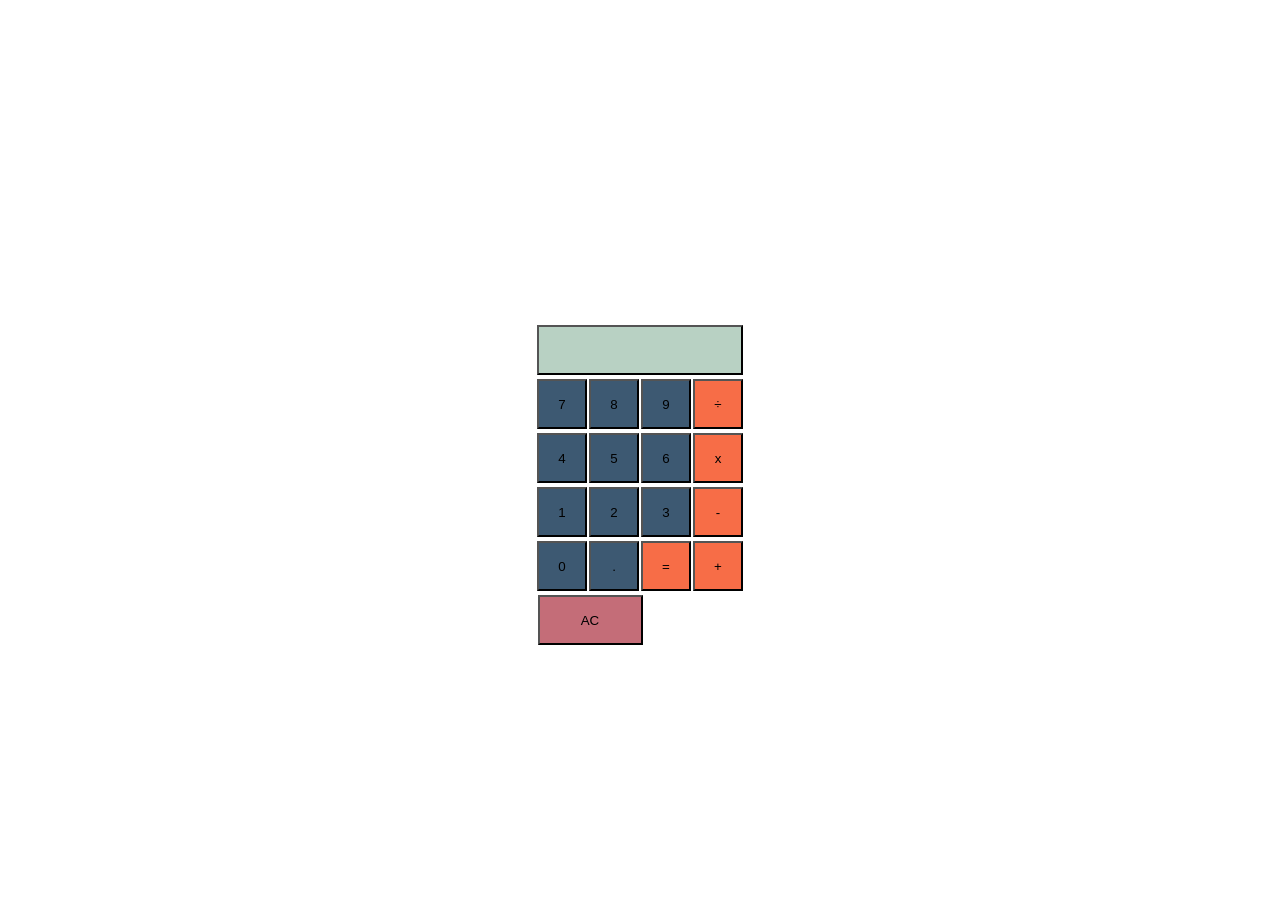
<file: index.html>
<!DOCTYPE html>
<html>
<head>
  <meta charset="UTF-8">
  <title>Calculator!</title>
  <link rel="stylesheet" href="styles.css">
</head>
<body>
<div class="container">
    <div class="display">
        <button id="displayNum"></button>
    </div>
    <div class="row1">
        <button class="seven">7</button>
        <button class="eight">8</button>
        <button class="nine">9</button>
        <button class="divide">÷</button>
    </div>
    <div class="row2">
        <button class="four">4</button>
        <button class="five">5</button>
        <button class="six">6</button>
        <button class="multiply">x</button>
    </div>
    <div class="row3">
        <button class="one">1</button>
        <button class="two">2</button>
        <button class="three">3</button>
        <button class="minus">-</button>
    </div>
    <div class="row4">
        <button class="zero">0</button>
        <button class="dot">.</button>
        <button class="equals">=</button>
        <button class="plus">+</button>
    </div>
    <div class="clearRow">
        <button class="clear">AC</button>
    </div>
</div>
    <script src="myscript.js"></script>
</body>
</file>
<file: styles.css>
body {
    align-items: center;
    padding-top: 300px;
    
}

.container {
    display: flex;
    flex-direction: column;
    justify-content: center;
    align-items: center;
    padding-left: 175px;
    padding-right: 175px;
}
.display {
    display: flex;
    justify-content: center;
    width: 165px;
    margin: 1px;
    padding-top: 15px;
}
.row1 {
    display: flex;
    align-content: center;
    margin: 1px;
    
}

.row2 {
    display: flex;
    justify-content: center;
    margin: 1px;
}

.row3 {
    display: flex;
    justify-content: center;
    margin: 1px;
}

.row4 {
    display: flex;
    justify-content: center;
    margin: 1px;
}

.clearRow {
    display: flex;
    align-self: center;
    padding-right: 100px;
    margin: 1px;
    padding-bottom: 12px;
}

.seven {
    min-width: 50px;
    min-height: 50px;
    margin: 1px;
    background-color: rgb(61,89,114);
}
.eight {
    min-width: 50px;
    min-height: 50px;
    margin: 1px;
    background-color: rgb(61,89,114);
}
.nine {
    min-width: 50px;
    min-height: 50px;
    margin: 1px;
    background-color: rgb(61,89,114);
}
.divide {
    min-width: 50px;
    min-height: 50px;
    margin: 1px;
    background-color: rgb(247,109,71);
}
.four {
    min-width: 50px;
    min-height: 50px;
    margin: 1px;
    background-color: rgb(61,89,114);
}
.five {
    min-width: 50px;
    min-height: 50px;
    margin: 1px;
    background-color: rgb(61,89,114);
}
.six {
    min-width: 50px;
    min-height: 50px;
    margin: 1px;
    background-color: rgb(61,89,114);
}
.multiply {
    min-width: 50px;
    min-height: 50px;
    margin: 1px;
    background-color: rgb(247,109,71);
}
.one {
    min-width: 50px;
    min-height: 50px;
    margin: 1px;
    background-color: rgb(61,89,114);
}
.two {
    min-width: 50px;
    min-height: 50px;
    margin: 1px;
    background-color: rgb(61,89,114);
}
.three {
    min-width: 50px;
    min-height: 50px;
    margin: 1px;
    background-color: rgb(61,89,114);
}
.minus {
    min-width: 50px;
    min-height: 50px;
    margin: 1px;
    background-color: rgb(247,109,71);
}
.zero {
    min-width: 50px;
    min-height: 50px;
    margin: 1px;
    background-color: rgb(61,89,114);
}
.dot {
    min-width: 50px;
    min-height: 50px;
    margin: 1px;
    background-color: rgb(61,89,114);
}
.equals {
    min-width: 50px;
    min-height: 50px;
    margin: 1px;
    background-color: rgb(247,109,71);
}
.plus {
    min-width: 50px;
    min-height: 50px;
    margin: 1px;
    background-color: rgb(247,109,71);
}
.clear {
    min-width: 105px;
    min-height: 50px;
    margin: 1px;
    background-color: rgb(196,109,120);
}
#displayNum {
    min-width: 206px;
    min-height: 50px;
    margin: 1px;
    background-color: rgb(184,209,195);
    font-size: larger;
}
</file>
